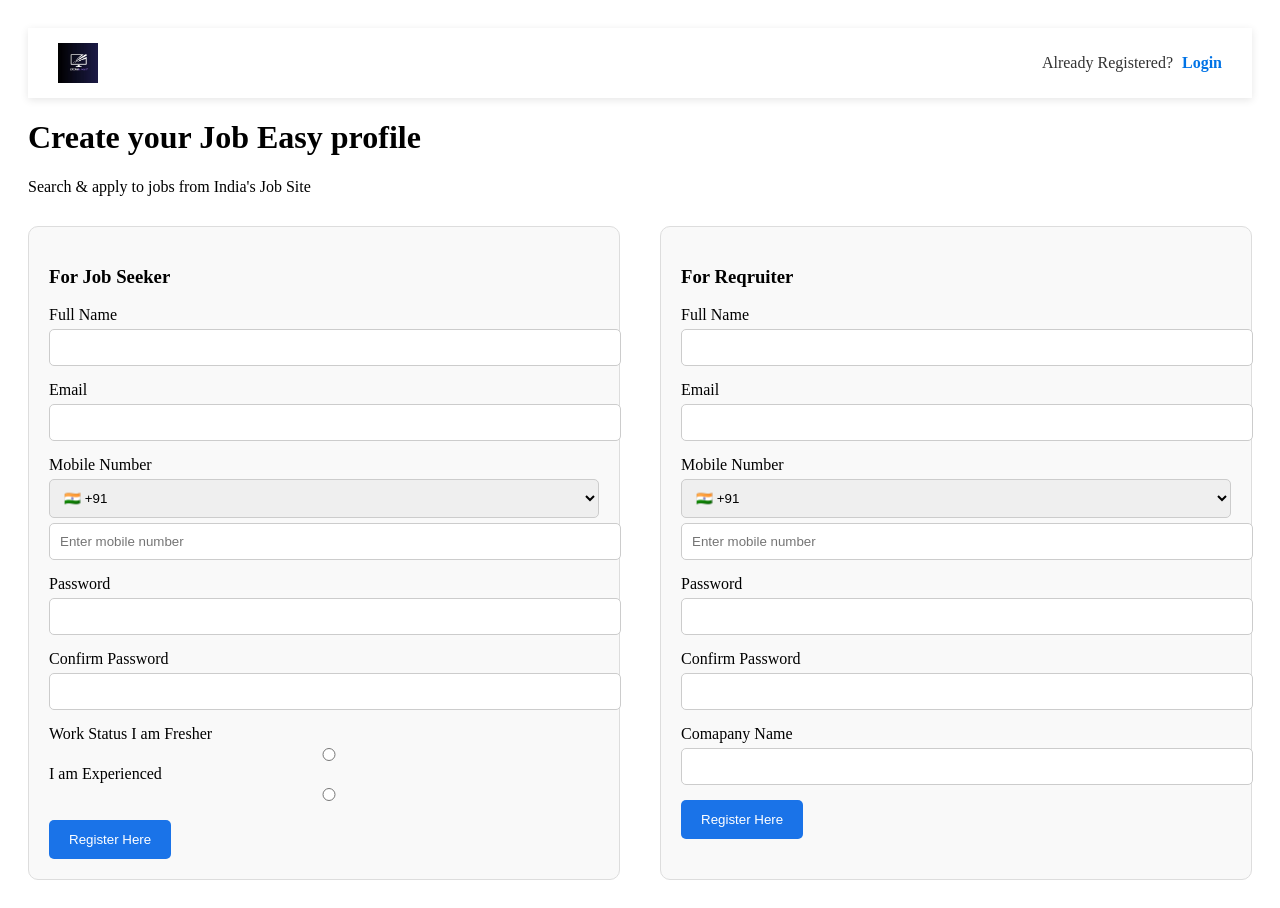
<file: templates/index.html>
<!DOCTYPE html>
<html lang="en">
<head>
    <meta charset="UTF-8">
    <meta name="viewport" content="width=device-width, initial-scale=1.0">
    <title>Job Easy</title>
    <link rel="stylesheet" href="/static/anotherstyle.css">
</head>
<body>
    <div id="root">
    <div class="container">
    <header class="header">
     <div class="content">
      <img src="/static/tech.jpg">
     
     <span>Already Registered? <a href="{{ url_for('login') }}">Login</a></span>
    </div>
    </header>
    <h1>Create your Job Easy profile</h1>
    <p>Search &  apply to jobs from India's Job Site</p>

    <section class="main-sections">
    <section class="main">
        
        <h1>For Job Seeker</h1>
        <form id="signupForm" action="/register" method="POST">
            <div class="form-group">
              <label for="fullname">Full Name</label>
              <input type="text" id="fullname" name="fullname" required />
            </div>
            <div class="form-group">
              <label for="email">Email</label>
              <input type="email" id="email" name="email" required />
            </div>
            <div class="form-group">
              <label for="phone">Mobile Number</label>
              <div class="phone-input">
                <select id="countryCode" name="countryCode" required>
                  <option value="+91">🇮🇳 +91</option>
                  <option value="+1">🇺🇸 +1</option>
                  <option value="+44">🇬🇧 +44</option>
                  <option value="+61">🇦🇺 +61</option>
                </select>
                <input type="tel" id="phone" placeholder="Enter mobile number" name="phone" required pattern="[0-9]{10}" />
              </div>
            </div>
            <div class="form-group">
              <label for="password">Password</label>
              <input type="password" id="password" name="password" required minlength="6" />
            </div>
            <div class="form-group">
                <label for="confirmPassword">Confirm Password</label>
                <input type="password" id="confirmPassword" name="confirmPassword" required />
              </div>
            <div class="form-group">
                <label for="status">Work Status</label>
                <label for="fresher">I am Fresher</label>
                <input type="radio" id="status" name="status_work" value="I am Fresher" />
                <label for="experienced">I am Experienced</label>
                <input type="radio" id="status" name="status_work" value="I am Experienced" />
            </div>

            
            <button type="submit" onclick="">Register Here</button>
    
          </form>
    </section>
    <section class="main_hr">
        
      <h1>For Reqruiter</h1>
      <form id="signupForm" action="/register_hr" method="POST">
          <div class="form-group">
            <label for="fullname">Full Name</label>
            <input type="text" id="fullname" name="fullname" required />
          </div>
          <div class="form-group">
            <label for="email">Email</label>
            <input type="email" id="email" name="email" required />
          </div>
          <div class="form-group">
            <label for="phone">Mobile Number</label>
            <div class="phone-input">
              <select id="countryCode" name="countryCode" required>
                <option value="+91">🇮🇳 +91</option>
                <option value="+1">🇺🇸 +1</option>
                <option value="+44">🇬🇧 +44</option>
                <option value="+61">🇦🇺 +61</option>
              </select>
              <input type="tel" id="phone" placeholder="Enter mobile number" name="phone" required pattern="[0-9]{10}" />
            </div>
          </div>
          <div class="form-group">
            <label for="password">Password</label>
            <input type="password" id="password" name="password" required minlength="6" />
          </div>
          <div class="form-group">
              <label for="confirmPassword">Confirm Password</label>
              <input type="password" id="confirmPassword" name="confirmPassword" required />
            </div>
          <div class="form-group">
              <label for="status">Comapany Name</label>
              <input type="text" id="Companyname" name="company" required />
          </div>

          
          <button type="submit" onclick="">Register Here</button>
  
        </form>
  </section>
</section>

    
    </div>
    </div>
    
    
</body>
</html>
</file>
<file: static/anotherstyle.css>
/* Navbar styling */
.header {
    background-color: #ffffff;
    padding: 15px 30px;
    box-shadow: 0 2px 8px rgba(0, 0, 0, 0.1);
    position: sticky;
    top: 0;
    z-index: 1000;
  }
  

  .header .content {
    display: flex;
    justify-content: space-between;
    align-items: center;
    max-width: 1200px;
    margin: 0 auto;
  }
  
  
  .header img {
    height: 40px;
  }
  .header span {
    font-size: 16px;
    color: #333;
  }
  
  .header a {
    color: #0073e6;
    text-decoration: none;
    font-weight: 600;
    margin-left: 5px;
    transition: color 0.3s ease;
  }
  
  .header a:hover {
    color: #0056b3;
  }
  
  
  /* Top-level layout */
  .container {
    padding: 20px;
  }
  
  /* Sections side by side */
  .main-sections {
    display: flex;
    justify-content: space-between;
    gap: 40px;
    margin-top: 30px;
    flex-wrap: wrap;
  }
  
  /* Individual section styling */
  .main, .main_hr {
    flex: 1;
    min-width: 300px;
    padding: 20px;
    border: 1px solid #ddd;
    border-radius: 10px;
    background: #f9f9f9;
  }
  
  /* Form styling */
  .form-group {
    margin-bottom: 15px;
  }
  
  input, select {
    width: 100%;
    padding: 10px;
    margin-top: 5px;
    border: 1px solid #ccc;
    border-radius: 5px;
  }
  
  button {
    background-color: #1a73e8;
    color: white;
    padding: 12px 20px;
    border: none;
    border-radius: 5px;
    cursor: pointer;
  }
  
  button:hover {
    background-color: #1669c1;
  }
  .card-container {
    display: flex;
    flex-wrap: wrap;
    gap: 20px;
    margin-top: 20px;
}

.job-card {
    background-color: #ffffff;
    border: 1px solid #ddd;
    border-radius: 12px;
    box-shadow: 0 4px 8px rgba(0,0,0,0.1);
    padding: 20px;
    width: 300px;
    transition: transform 0.3s;
}

.job-card:hover {
    transform: translateY(-5px);
}

.job-card h3 {
    margin-top: 0;
    color: #333;
}

.job-card p {
    margin: 5px 0;
    font-size: 14px;
}

.card-actions {
    margin-top: 10px;
}

.card-actions button {
    background-color: #007BFF;
    color: white;
    border: none;
    padding: 8px 12px;
    margin-right: 10px;
    border-radius: 5px;
    cursor: pointer;
}

.card-actions button:hover {
    background-color: #0056b3;
}
</file>
